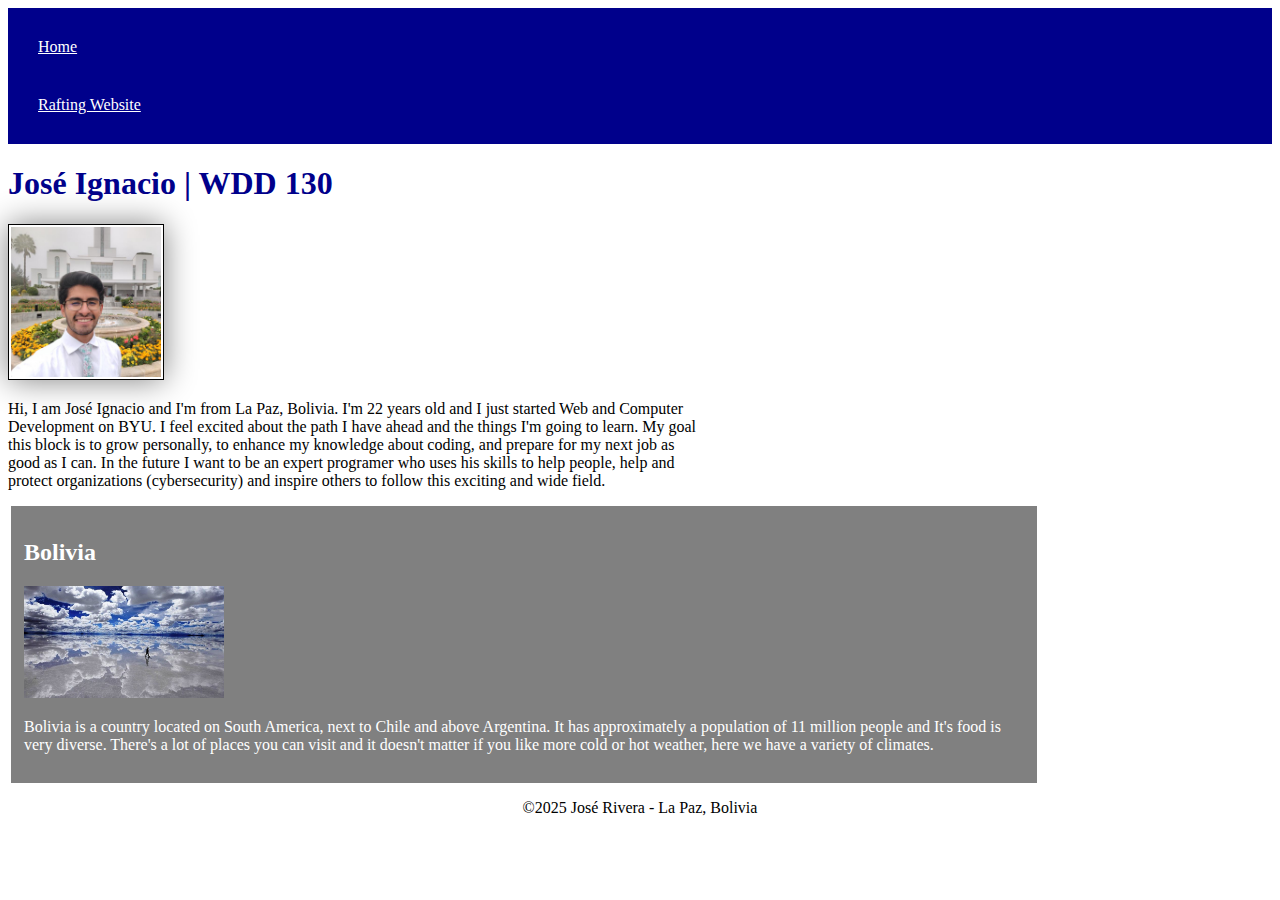
<file: index.html>
<!DOCTYPE html>
<html lang="en-US">

<head>
    <meta name="description" content="My name is José and I'm 22. Currently I'm on WDD130.007 - Web Fundamentals. The purpose of this page is to apply what I learn on BYU and
    assess my progress as a programmer.">
    <meta name="author" content="José Rivera">
    <link rel="stylesheet" href="styles/styles.css">
    <meta charset="utf-8">
    <meta name="viewport" content="width=device-width,initial-scale=1.0">
    <title>José Ignacio | WDD 130</title>
</head>
    <body>
        <header>
            <nav>
                <a href="#">Home</a>
                <a href="wwr/">Rafting Website</a>
            </nav>
        </header>
    <main>
        <h1>José Ignacio | WDD 130</h1>
        <img src="images/profile.jpg" alt="José Rivera" width="200">
        <p>Hi, I am José Ignacio and I'm from La Paz, Bolivia. I'm 22 years old and I just started Web and Computer Development on BYU. I feel excited about the path I have ahead
            and the things I'm going to learn. My goal this block is to grow personally, to enhance my knowledge about coding, and prepare for my next job as good as I can. In
            the future I want to be an expert programer who uses his skills to help people, help and protect organizations (cybersecurity) and inspire others to follow this
            exciting and wide field.
        </p>
    </main>
    <aside>
        <h2>Bolivia</h2>
        <img src="images/bolivia.jpg" alt="Uyuni Salt flat, Bolivia">
        <p>Bolivia is a country located on South America, next to Chile and above Argentina. It has approximately a population of 11 million people and It's food is very diverse.
            There's a lot of places you can visit and it doesn't matter if you like more cold or hot weather, here we have a variety of climates.
        </p>
    </aside>
    <footer>
        <p>
            &copy;2025 José Rivera - La Paz, Bolivia
        </p>
    </footer>
    </body>
</html>
</file>
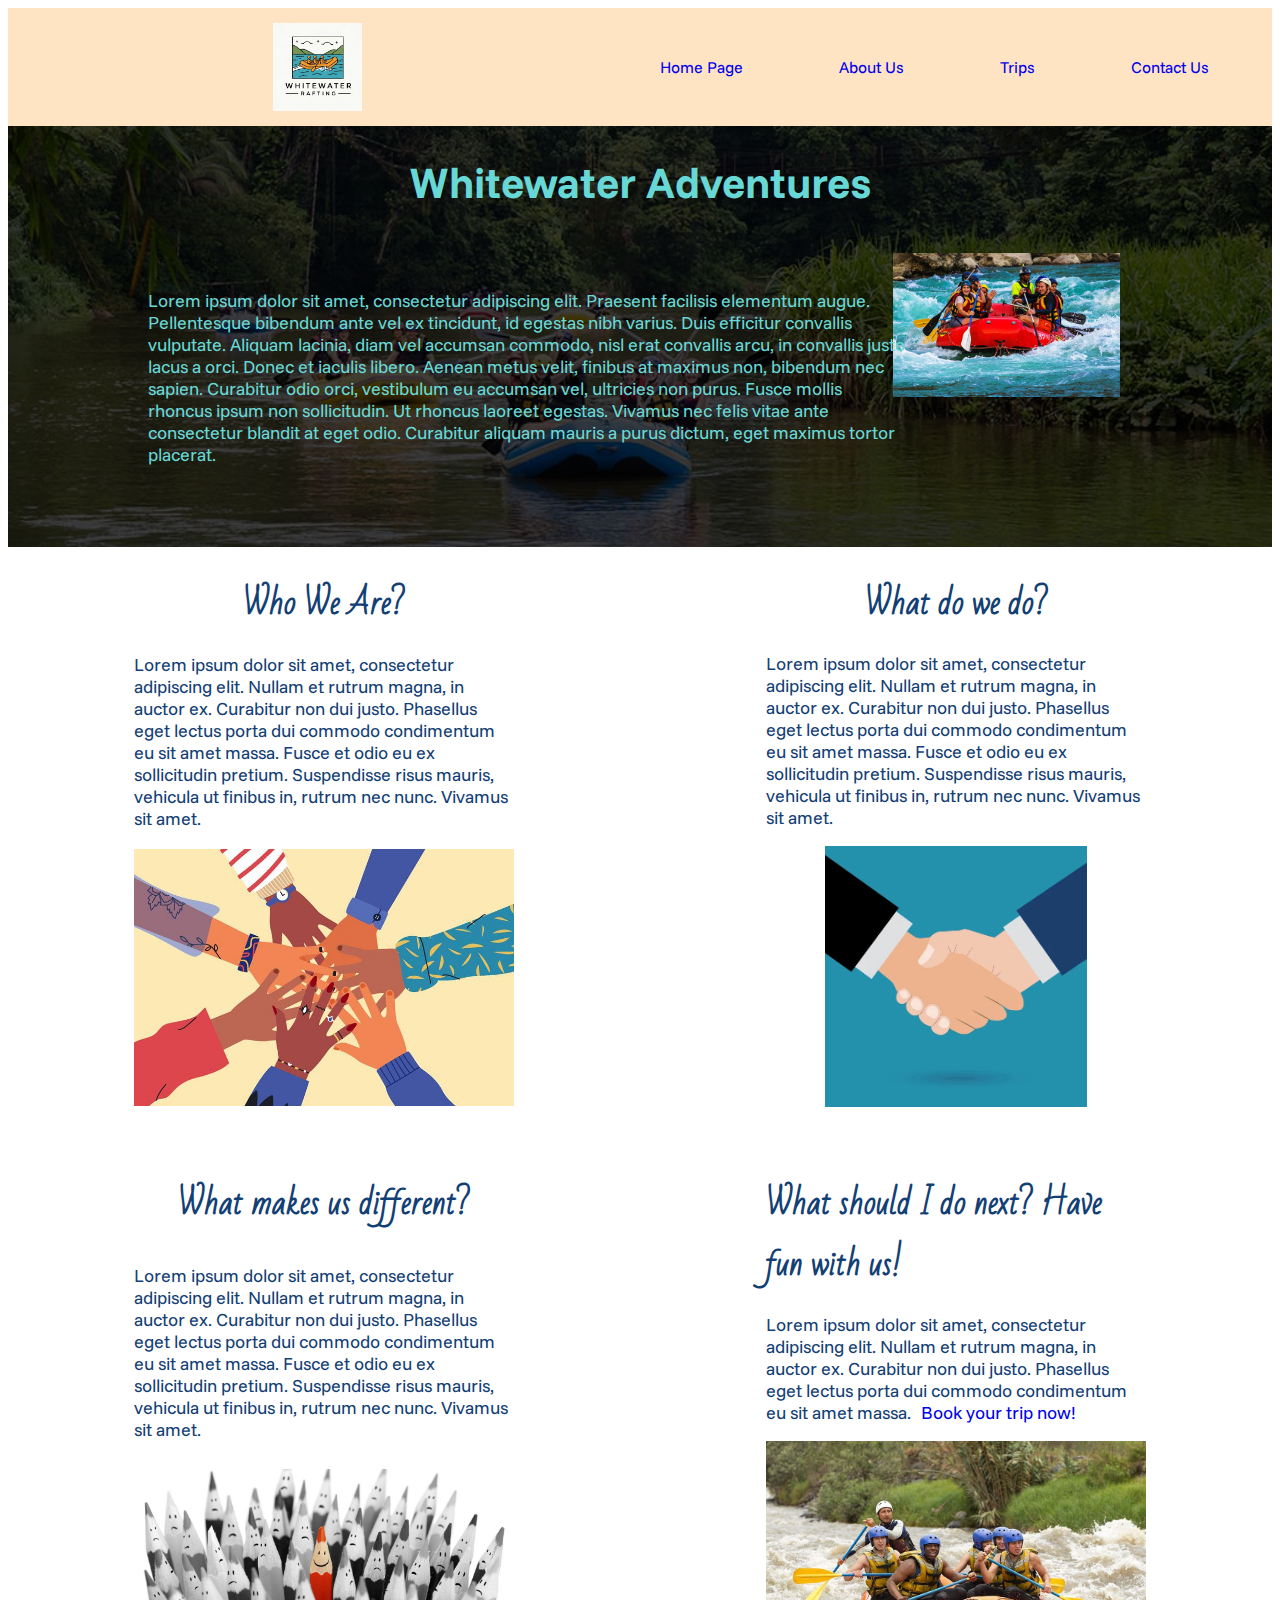
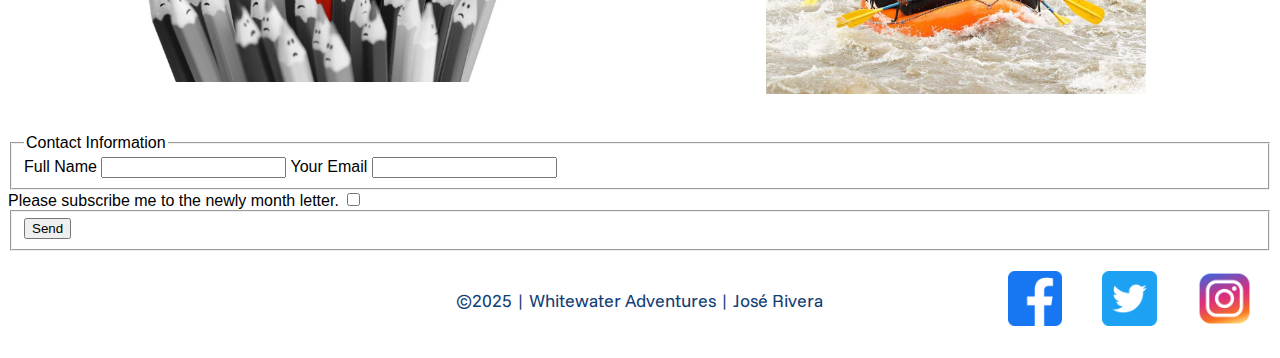
<file: wwr/index.html>
<!DOCTYPE html>
<html lang="en">
<head>
    <meta charset="UTF-8">
    <meta name="viewport" content="width=device-width, initial-scale=1.0">
    <title>Home | Whitewater Adventures</title>
    <link rel="stylesheet" href="styles/rafting.css">
    <meta name="author" content="José Rivera">
    <meta name="description" content="This page contains information about the company (like it's purpose and the company's motivations) and a call to action.">
    <link rel="preconnect" href="https://fonts.googleapis.com">
    <link rel="preconnect" href="https://fonts.gstatic.com" crossorigin>
    <link href="https://fonts.googleapis.com/css2?family=Bad+Script&family=Funnel+Sans:ital,wght@0,300..800;1,300..800&display=swap" rel="stylesheet">
</head>
<body>
    <header>
        <img src="images/logo.jpeg" alt="Whitewater Rafting logo">
        <nav>
            <ul>
                <li><a class="text-style" href="index.html">Home Page</a></li>
                <li><a class="text-style" href="about.html">About Us</a></li>
                <li><a class="text-style" href="trips.html">Trips</a></li>
                <li><a class="text-style" href="contact.html">Contact Us</a></li>
            </ul>
        </nav>
    </header>
    <main>
        <div class="hero">
            <img src="images/banner.jpg" alt="Background" class="hero-background">
            <h1 class="heading">Whitewater Adventures</h1>
            <article class="article">
                <img src="images/rafting.happy.client.jpg" alt="Happy Clients" class="in-banner">
                <p>Lorem ipsum dolor sit amet, consectetur adipiscing elit. Praesent facilisis elementum augue. Pellentesque bibendum ante vel ex tincidunt, id egestas nibh varius. Duis efficitur convallis vulputate. Aliquam lacinia, diam vel accumsan commodo, nisl erat convallis arcu, in convallis justo lacus a orci. Donec et iaculis libero. Aenean metus velit, finibus at maximus non, bibendum nec sapien. Curabitur odio orci, vestibulum eu accumsan vel, ultricies non purus. Fusce mollis rhoncus ipsum non sollicitudin. Ut rhoncus laoreet egestas. Vivamus nec felis vitae ante consectetur blandit at eget odio. Curabitur aliquam mauris a purus dictum, eget maximus tortor placerat.</p>
            </article>
        </div>
        <section class="company-information">
            <div class="company-information-div">
                <h2>Who We Are?</h2>
                <p>Lorem ipsum dolor sit amet, consectetur adipiscing elit. Nullam et rutrum magna, in auctor ex. Curabitur non dui justo. Phasellus eget lectus porta dui commodo condimentum eu sit amet massa. Fusce et odio eu ex sollicitudin pretium. Suspendisse risus mauris, vehicula ut finibus in, rutrum nec nunc. Vivamus sit amet.</p>
                <img src="images/who.we.are.jpg" alt="Hands as a team">
            </div>
            <div class="company-information-div">
                <h2>What do we do?</h2>
                <p>Lorem ipsum dolor sit amet, consectetur adipiscing elit. Nullam et rutrum magna, in auctor ex. Curabitur non dui justo. Phasellus eget lectus porta dui commodo condimentum eu sit amet massa. Fusce et odio eu ex sollicitudin pretium. Suspendisse risus mauris, vehicula ut finibus in, rutrum nec nunc. Vivamus sit amet.</p>
                <img src="images/handshake.webp" alt="Handshake" class="handshake">
            </div>
            <div class="company-information-div">
                <h2>What makes us different?</h2>
                <p>Lorem ipsum dolor sit amet, consectetur adipiscing elit. Nullam et rutrum magna, in auctor ex. Curabitur non dui justo. Phasellus eget lectus porta dui commodo condimentum eu sit amet massa. Fusce et odio eu ex sollicitudin pretium. Suspendisse risus mauris, vehicula ut finibus in, rutrum nec nunc. Vivamus sit amet.</p>
                <img src="images/stand.out.jpg" alt="Stand ut">
            </div>
            <div class="company-information-div">
                <h2>What should I do next? Have fun with us!</h2>
                <p>Lorem ipsum dolor sit amet, consectetur adipiscing elit. Nullam et rutrum magna, in auctor ex. Curabitur non dui justo. Phasellus eget lectus porta dui commodo condimentum eu sit amet massa.<a href="trips.html">Book your trip now!</a></p>
                <img src="images/have.fun.jpg" alt="Have fun">
            </div>
        </section>
        <section>
            <form>
                <fieldset>
                    <legend>Contact Information</legend>
                    <label for="fullname">Full Name</label>
                    <input type="text" name="fullname" id="fullname">
                    <label for="useremail">Your Email</label>
                    <input type="email" id="useremail" name="useremail">
                </fieldset>
                    <label for="subscribe">Please subscribe me to the newly month letter.</label>
                    <input type="checkbox" id="subscribe" name="subscribe">
                <fieldset>
                    <button type="submit">Send</button>
                </fieldset>
            </form>
        </section>
    </main>
    <footer>
        <nav class="sociallinks">
            <a href="facebook.com">
                <img src="images/facebook-logo.png" alt="Facebook">
            </a>
            <a href="x.com">
                <img src="images/twitter-logo.png" alt="Twitter">
            </a>
            <a href="instagram.com">
                <img src="images/instagram-logo.png" alt="Instagram">
            </a>
        </nav>
        <p>&copy;2025 | Whitewater Adventures | José Rivera</p>
    </footer>
</body>
</html>
</file>
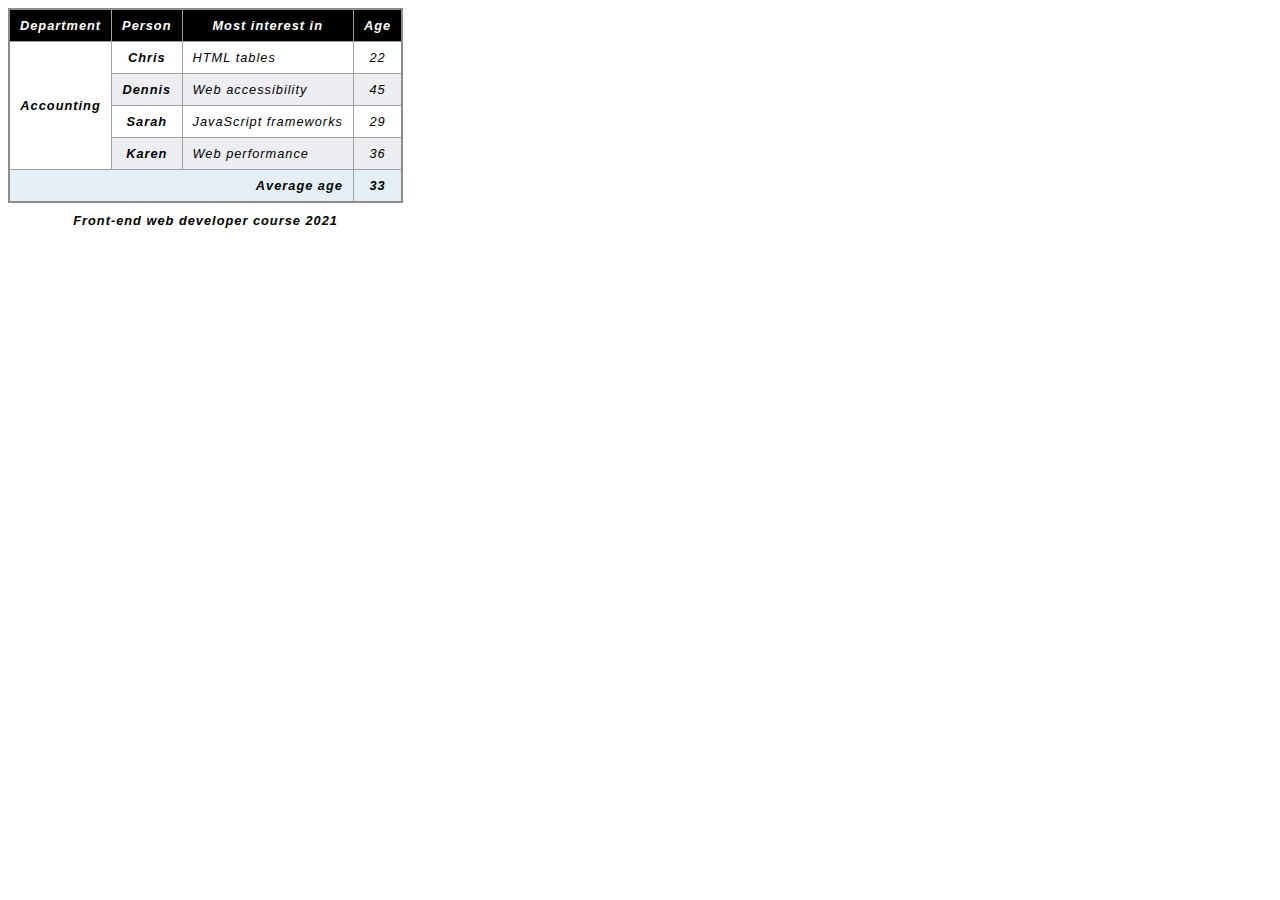
<file: Activities/html-tables.html>
<!DOCTYPE html>
<html lang="en">
<head>
    <meta charset="UTF-8">
    <meta name="viewport" content="width=device-width, initial-scale=1.0">
    <link rel="stylesheet" href="html-tables.css">
    <title>Document</title>
</head>
<body>
    <table>
        <caption>
          Front-end web developer course 2021
        </caption>
        <thead>
          <tr>
            <th scope="col">Department</th>
            <th scope="col">Person</th>
            <th scope="col">Most interest in</th>
            <th scope="col">Age</th>
          </tr>
        </thead>
        <tbody>
          <tr>
            <th rowspan="4">Accounting</th>
            <th scope="row">Chris</th>
            <td>HTML tables</td>
            <td>22</td>
          </tr>
          <tr>
            <th scope="row">Dennis</th>
            <td>Web accessibility</td>
            <td>45</td>
          </tr>
          <tr>
            <th scope="row">Sarah</th>
            <td>JavaScript frameworks</td>
            <td>29</td>
          </tr>
          <tr>
            <th scope="row">Karen</th>
            <td>Web performance</td>
            <td>36</td>
          </tr>
        </tbody>
        <tfoot>
          <tr>
            <th scope="row" colspan="3">Average age</th>
            <td>33</td>
          </tr>
        </tfoot>
      </table>
</body>
</html>
</file>
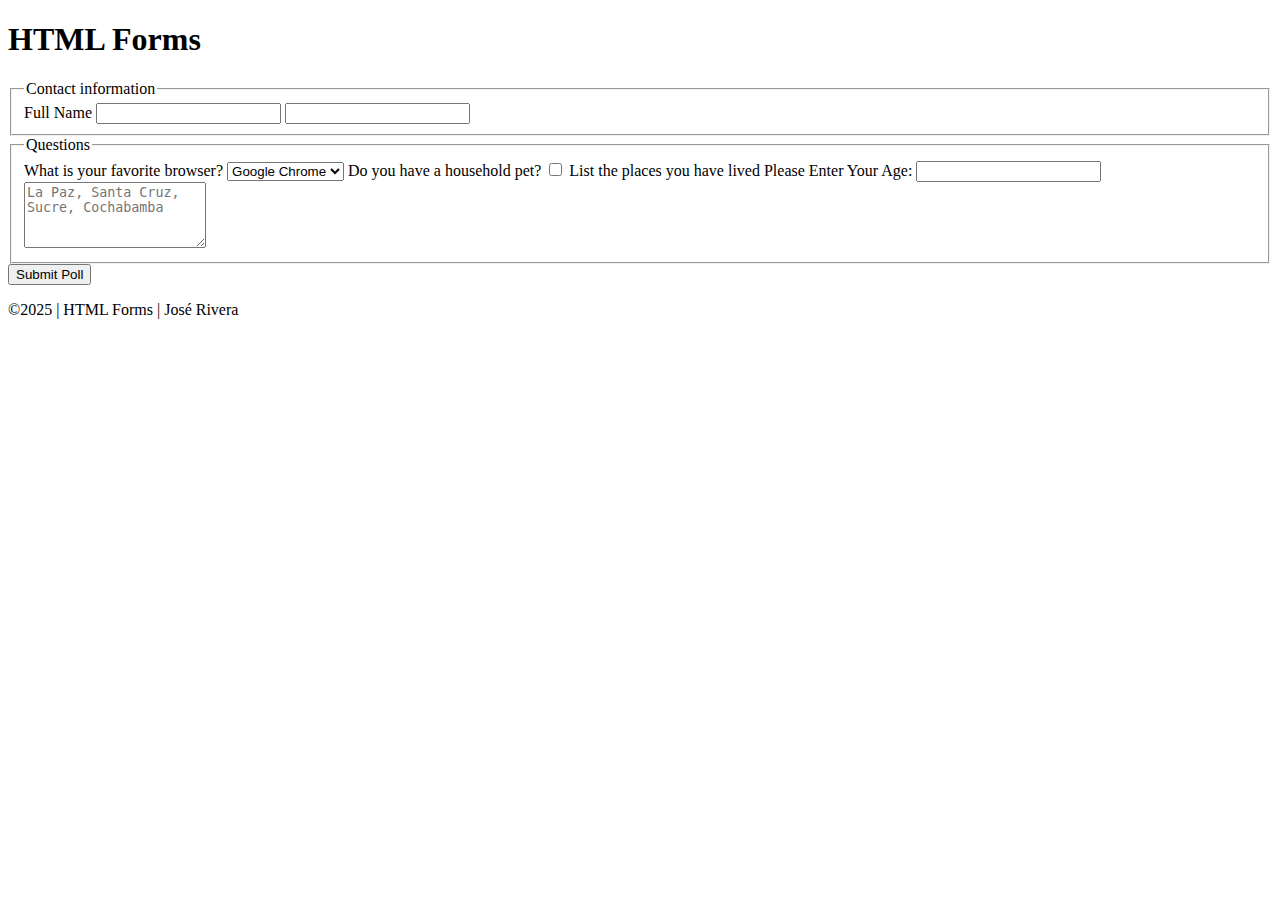
<file: week05/poll-form.html>
<!DOCTYPE html>
<html lang="en">
<head>
    <meta charset="UTF-8">
    <meta name="viewport" content="width=device-width, initial-scale=1.0">
    <title>Document</title>
</head>
<body>
    <header>
        <h1>HTML Forms</h1>
    </header>
    <main>
        <form action="">
            <fieldset>
                <legend>Contact information</legend>
                <label for="fullname">Full Name</label>
                <input type="text" id="fullname" name="fullname">
                <input type="email" id="useremail" name="useremail">
            </fieldset>
            <fieldset>
                <legend>Questions</legend>
                <label for="browser">What is your favorite browser?</label>
                <select name="select" id="select">
                    <option value="chrome">Google Chrome</option>
                    <option value="opera">Opera GX</option>
                    <option value="firefox">Fire Fox</option>
                </select>
                <label for="pet">Do you have a household pet?</label>
                <input type="checkbox" id="pet" name="pet">
                <label for="feedback">List the places you have lived</label>
                    <label>Please Enter Your Age:</label>
                    <input type="number" id="age" name="age">
                <textarea name="feedback" id="feedback" rows="4" placeholder="La Paz, Santa Cruz, Sucre, Cochabamba"></textarea>
            </fieldset>
            <button type="submit">Submit Poll</button>
        </form>
    </main>
    <footer>
        <p>&copy;2025 | HTML Forms | José Rivera</p>
    </footer>
</body>
</html>
</file>
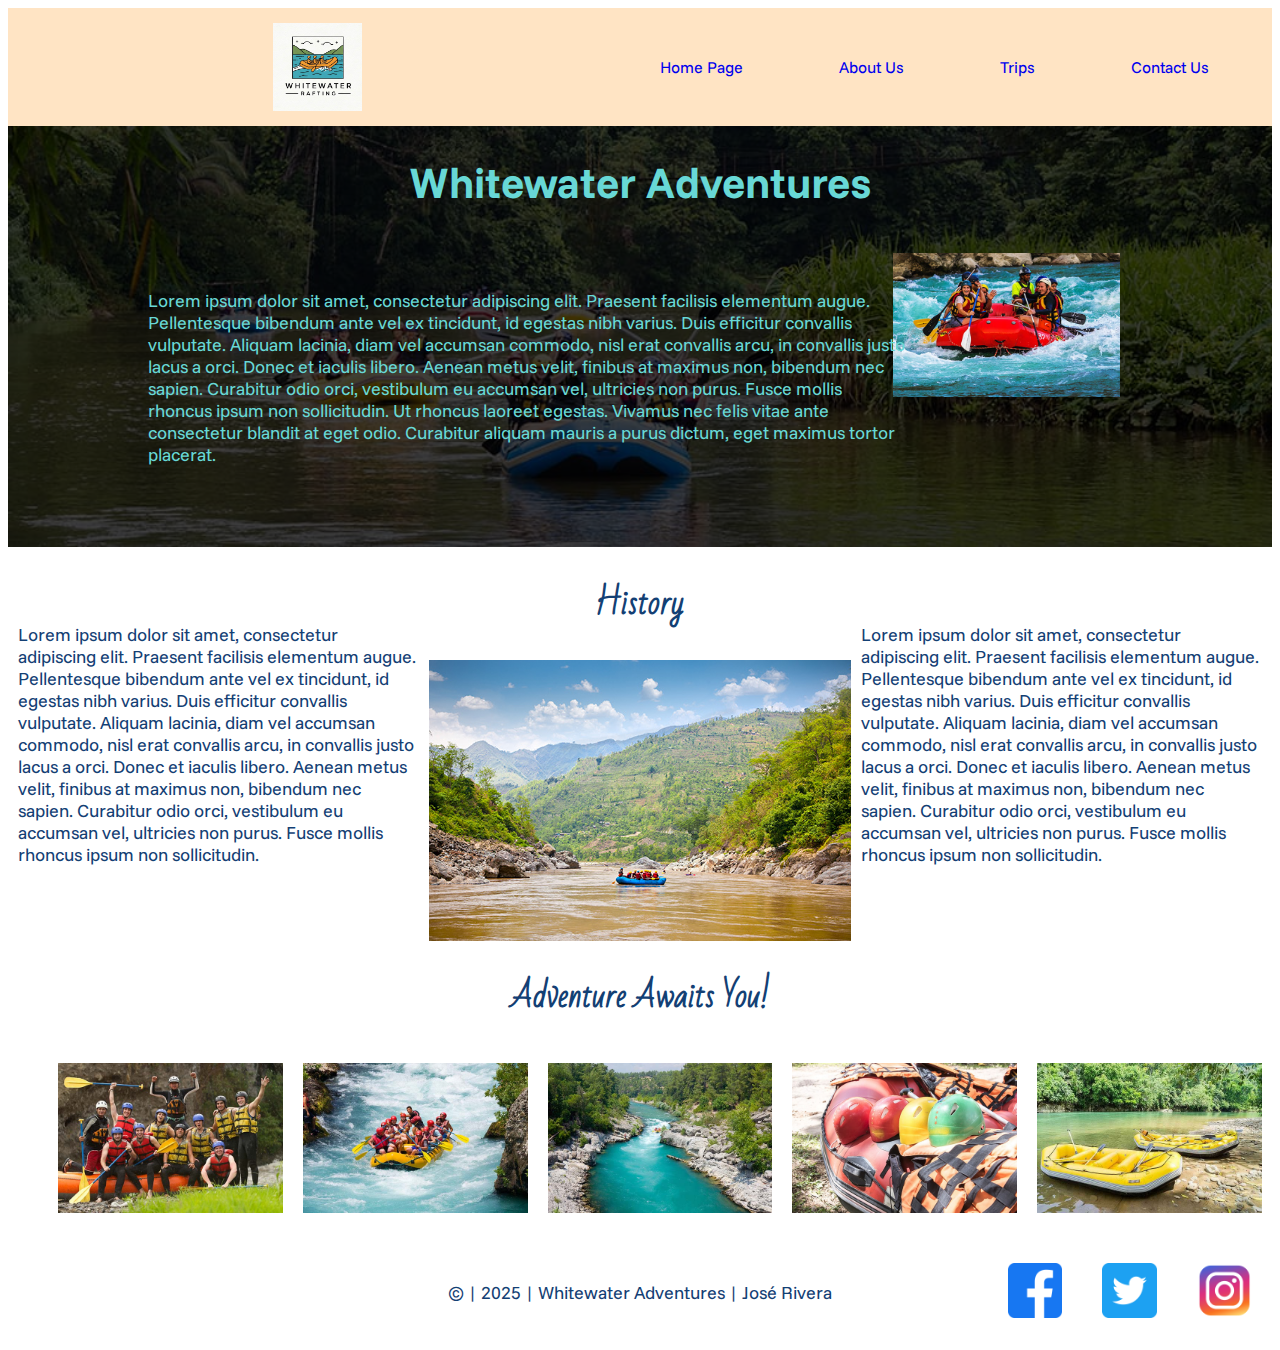
<file: wwr/about.html>
<!DOCTYPE html>
<html lang="en">
<head>
    <meta charset="UTF-8">
    <meta name="viewport" content="width=device-width, initial-scale=1.0">
    <title>About Us | Whitewater Adventures</title>
    <link rel="stylesheet" href="styles/rafting.css">
    <meta name="author" content="José Rivera">
    <meta name="description" content="This web page aims to provide visitors detailed and concise information about White Water Rafting, it offers princes to come
    and experiment the excitement of water rafting">
    <link rel="preconnect" href="https://fonts.googleapis.com">
    <link rel="preconnect" href="https://fonts.gstatic.com" crossorigin>
    <link href="https://fonts.googleapis.com/css2?family=Bad+Script&family=Funnel+Sans:ital,wght@0,300..800;1,300..800&display=swap" rel="stylesheet">
</head>
<body>
    <header>
        <img src="images/logo.jpeg" alt="Whitewater Rafting logo">
        <nav>
            <ul>
                <li><a class="text-style" href="index.html">Home Page</a></li>
                <li><a class="text-style" href="about.html">About Us</a></li>
                <li><a class="text-style" href="trips.html">Trips</a></li>
                <li><a class="text-style" href="contact.html">Contact Us</a></li>
            </ul>
        </nav>
    </header>
    <main>
        <div class="hero">
            <img src="images/banner.jpg" alt="Background" class="hero-background">
            <h1 class="heading">Whitewater Adventures</h1>
            <article class="article">
                <img src="images/rafting.happy.client.jpg" alt="Happy Clients" class="in-banner">
                <p>Lorem ipsum dolor sit amet, consectetur adipiscing elit. Praesent facilisis elementum augue. Pellentesque bibendum ante vel ex tincidunt, id egestas nibh varius. Duis efficitur convallis vulputate. Aliquam lacinia, diam vel accumsan commodo, nisl erat convallis arcu, in convallis justo lacus a orci. Donec et iaculis libero. Aenean metus velit, finibus at maximus non, bibendum nec sapien. Curabitur odio orci, vestibulum eu accumsan vel, ultricies non purus. Fusce mollis rhoncus ipsum non sollicitudin. Ut rhoncus laoreet egestas. Vivamus nec felis vitae ante consectetur blandit at eget odio. Curabitur aliquam mauris a purus dictum, eget maximus tortor placerat.</p>
            </article>
        </div>
        <section class="our-history">
            <h2 class="heading">History</h2>
            <img src="images/our.history.jpg" alt="Our History">
            <p>Lorem ipsum dolor sit amet, consectetur adipiscing elit. Praesent facilisis elementum augue. Pellentesque bibendum ante vel ex tincidunt, id egestas nibh varius. Duis efficitur convallis vulputate. Aliquam lacinia, diam vel accumsan commodo, nisl erat convallis arcu, in convallis justo lacus a orci. Donec et iaculis libero. Aenean metus velit, finibus at maximus non, bibendum nec sapien. Curabitur odio orci, vestibulum eu accumsan vel, ultricies non purus. Fusce mollis rhoncus ipsum non sollicitudin.</p>
            <p>Lorem ipsum dolor sit amet, consectetur adipiscing elit. Praesent facilisis elementum augue. Pellentesque bibendum ante vel ex tincidunt, id egestas nibh varius. Duis efficitur convallis vulputate. Aliquam lacinia, diam vel accumsan commodo, nisl erat convallis arcu, in convallis justo lacus a orci. Donec et iaculis libero. Aenean metus velit, finibus at maximus non, bibendum nec sapien. Curabitur odio orci, vestibulum eu accumsan vel, ultricies non purus. Fusce mollis rhoncus ipsum non sollicitudin.</p>
        </section>
        <section class="adventure-awaits-you">
            <h2 class="heading">Adventure Awaits You!</h2>
            <ul>
                <li><img src="images/rafting1.jpg" alt="Excited team"></li>
                <li><img src="images/rafting2.jpg" alt="Rafting in action"></li>
                <li><img src="images/rafting3.jpg" alt="Beautiful view"></li>
                <li><img src="images/rafting4.jpg" alt="Equipment"></li>
                <li><img src="images/rafting5.jpg" alt="Extreme fun"></li>
            </ul>
        </section>
    </main>
    <footer>
        <nav class="sociallinks">
            <a href="facebook.com">
                <img src="images/facebook-logo.png" alt="Facebook">
            </a>

            <a href="x.com">
                <img src="images/twitter-logo.png" alt="Twitter">
            </a>

            <a href="instagram.com">
                <img src="images/instagram-logo.png" alt="Instagram">
            </a>
        </nav>
        <p>&copy; | 2025 | Whitewater Adventures | José Rivera</p>
    </footer>
</body>
</html>
</file>
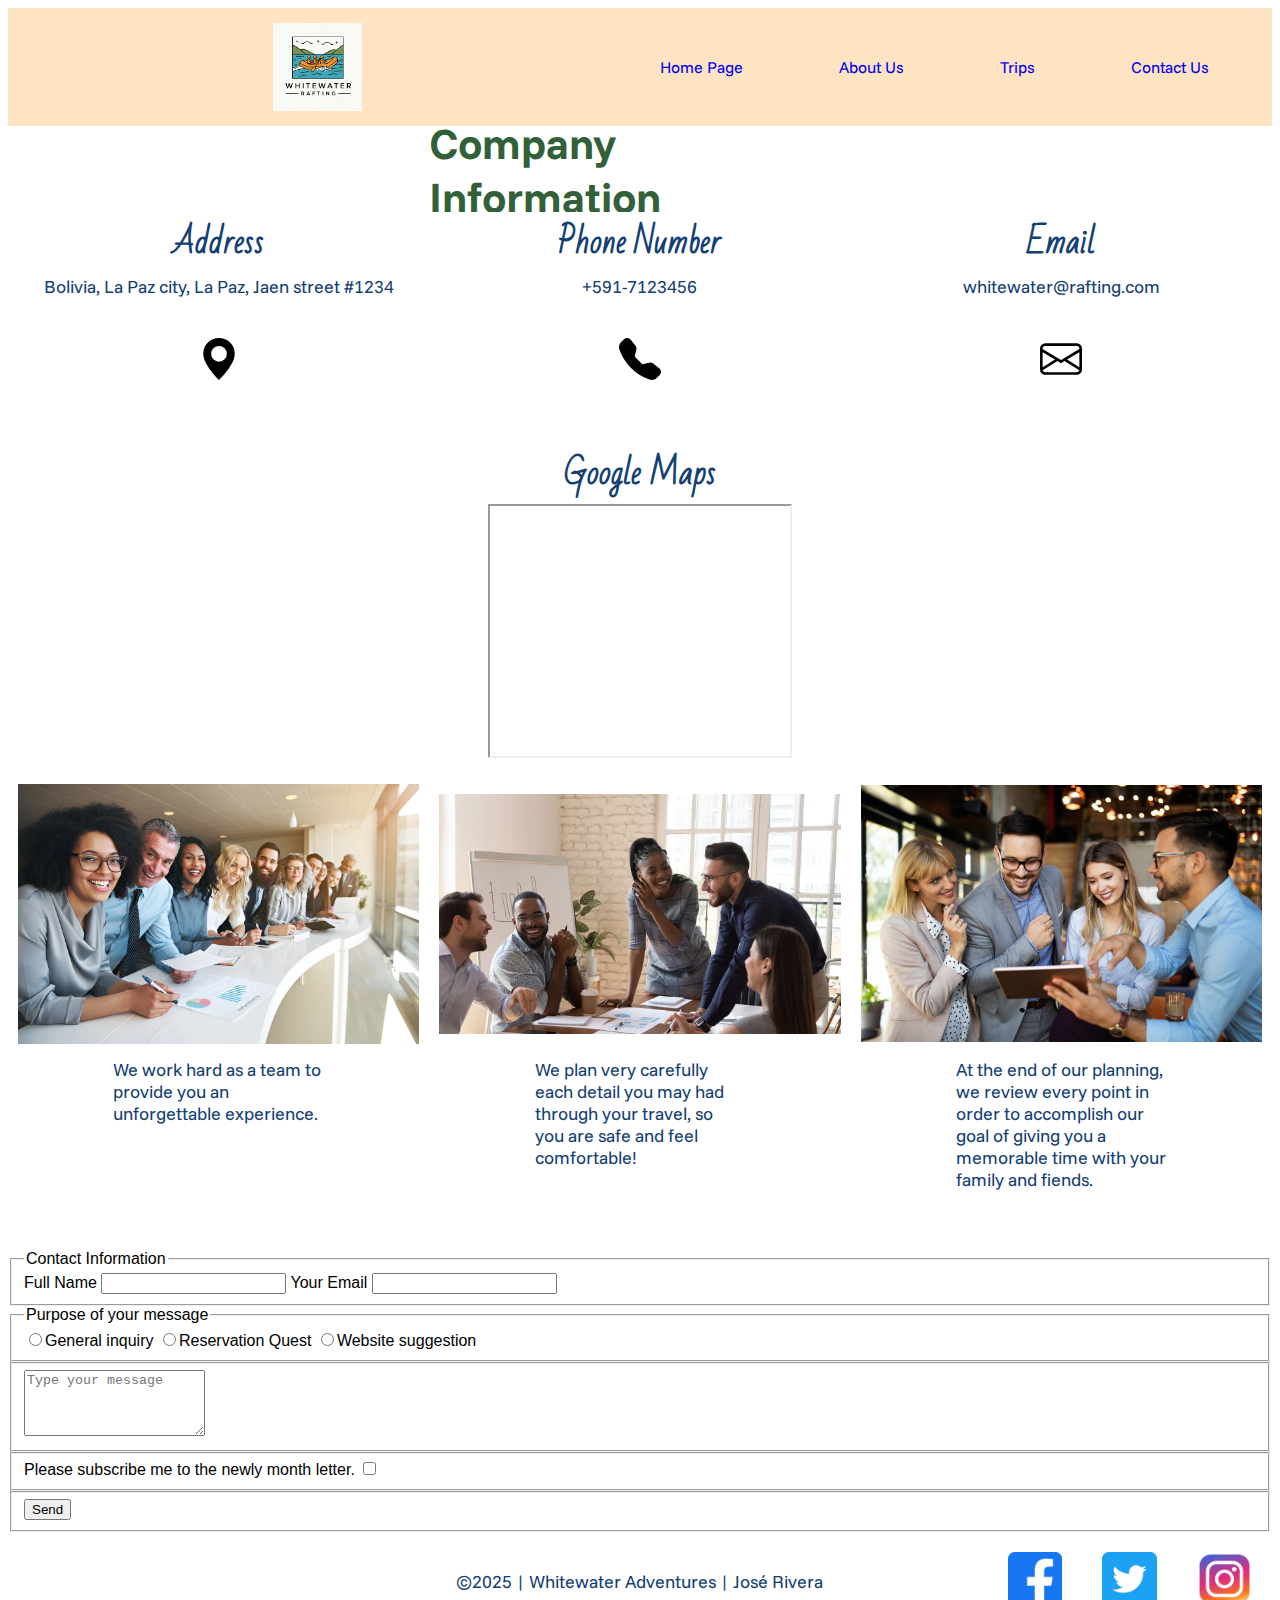
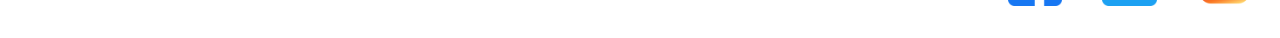
<file: wwr/contact.html>
<!DOCTYPE html>
<html lang="en">
<head>
    <meta charset="UTF-8">
    <meta name="viewport" content="width=device-width, initial-scale=1.0">
    <title>Contact us information | Whitewater Adventures</title>
    <link rel="stylesheet" href="styles/rafting.css">
    <meta name="author" content="José Rivera">
    <meta name="description" content="This web page has the purpose of providing contact information, in order to get Whitewater Adventures' trips, prices and promotions
    information.">
    <link rel="preconnect" href="https://fonts.googleapis.com">
    <link rel="preconnect" href="https://fonts.gstatic.com" crossorigin>
    <link href="https://fonts.googleapis.com/css2?family=Bad+Script&family=Funnel+Sans:ital,wght@0,300..800;1,300..800&display=swap" rel="stylesheet">
</head>
<body>
    <header>
        <img src="images/logo.jpeg" alt="Whitewater Rafting logo" >
        <nav>
            <ul>
                <li><a class="text-style" href="index.html">Home Page</a></li>
                <li><a class="text-style" href="about.html">About Us</a></li>
                <li><a class="text-style" href="trips.html">Trips</a></li>
                <li><a class="text-style" href="contact.html">Contact Us</a></li>
            </ul>
        </nav>
    </header>
    <main>
        <section class="contact-us-information">
            <div class="contact-us">
                <h1>Company Information</h1>
                <h2>Address</h2>
                <img src="images/location.svg" alt="">
                <p>Bolivia, La Paz city, La Paz, Jaen street #1234</p>
                <h2>Phone Number</h2>
                <img src="images/telephone.svg" alt="">
                <p>+591-7123456</p>
                <h2>Email</h2>
                <img src="images/envelope.svg" alt="">
                <p>whitewater@rafting.com</p>
            </div>
            <div class="maps">
                <h2>Google Maps</h2>
                <iframe src="https://www.google.com/maps/embed?pb=!1m18!1m12!1m3!1d402.12381928261067!2d-68.13588658422726!3d-16.492337462412394!2m3!1f0!2f0!3f0!3m2!1i1024!2i768!4f13.1!3m3!1m2!1s0x915f2073480dac91%3A0x45de62c660374c37!2sJa%C3%A9n%20765%2C%20La%20Paz!5e0!3m2!1ses!2sbo!4v1743800887958!5m2!1ses!2sbo" width="300" height="250" allowfullscreen="" loading="lazy" referrerpolicy="no-referrer-when-downgrade"></iframe>
            </div>
        </section>
        <section>
            <ul class="employees-img">
                <li><img src="images/happy.employee1.webp" alt="Employees working together."></li>
                <li><img src="images/happy.employee2.webp" alt="Employees planning"></li>
                <li><img src="images/happy.employee3.jpg" alt="Employees reviewing"></li>
            </ul>
            <div class="employees-p">
                <p>We work hard as a team to provide you an unforgettable experience.</p>
                <p>We plan very carefully each detail you may had through your travel, so you are safe and feel comfortable!</p>
                <p>At the end of our planning, we review every point in order to accomplish our goal of giving you a memorable time with your family and fiends.</p>
            </div>
        </section>
        <section>
            <form>
                <fieldset>
                    <legend>Contact Information</legend>
                    <label for="fullname">Full Name</label>
                    <input type="text" name="fullname" id="fullname">
                    <label for="useremail">Your Email</label>
                    <input type="email" id="useremail" name="useremail">
                </fieldset>
                <fieldset>
                    <legend>Purpose of your message</legend>
                        <input type="radio" value="inquiry">General inquiry
                        <input type="radio" value="reservation">Reservation Quest
                        <input type="radio" value="suggestion">Website suggestion
                </fieldset>
                <fieldset>
                    <textarea name="message" id="message" rows="4" placeholder="Type your message"></textarea>
                </fieldset>
                <fieldset>
                    <label for="subscribe">Please subscribe me to the newly month letter.</label>
                    <input type="checkbox" id="subscribe" name="subscribe">
                </fieldset>
                <fieldset>
                    <button type="submit">Send</button>
                </fieldset>
            </form>
        </section>
    </main>
    <footer>
        <nav class="sociallinks">
            <a href="facebook.com">
                <img src="images/facebook-logo.png" alt="Facebook">
            </a>
            <a href="x.com">
                <img src="images/twitter-logo.png" alt="Twitter">
            </a>
            <a href="instagram.com">
                <img src="images/instagram-logo.png" alt="Instagram">
            </a>
        </nav>
        <p>&copy;2025 | Whitewater Adventures | José Rivera</p>
    </footer>
</body>
</html>

<!--Wireframe link: https://app.moqups.com/CENnT0cmREstsdqFOJDgwsioV43odDb7/view/page/ad64222d5?fit_width=1-->
<!--I made sure it's public-->
</file>
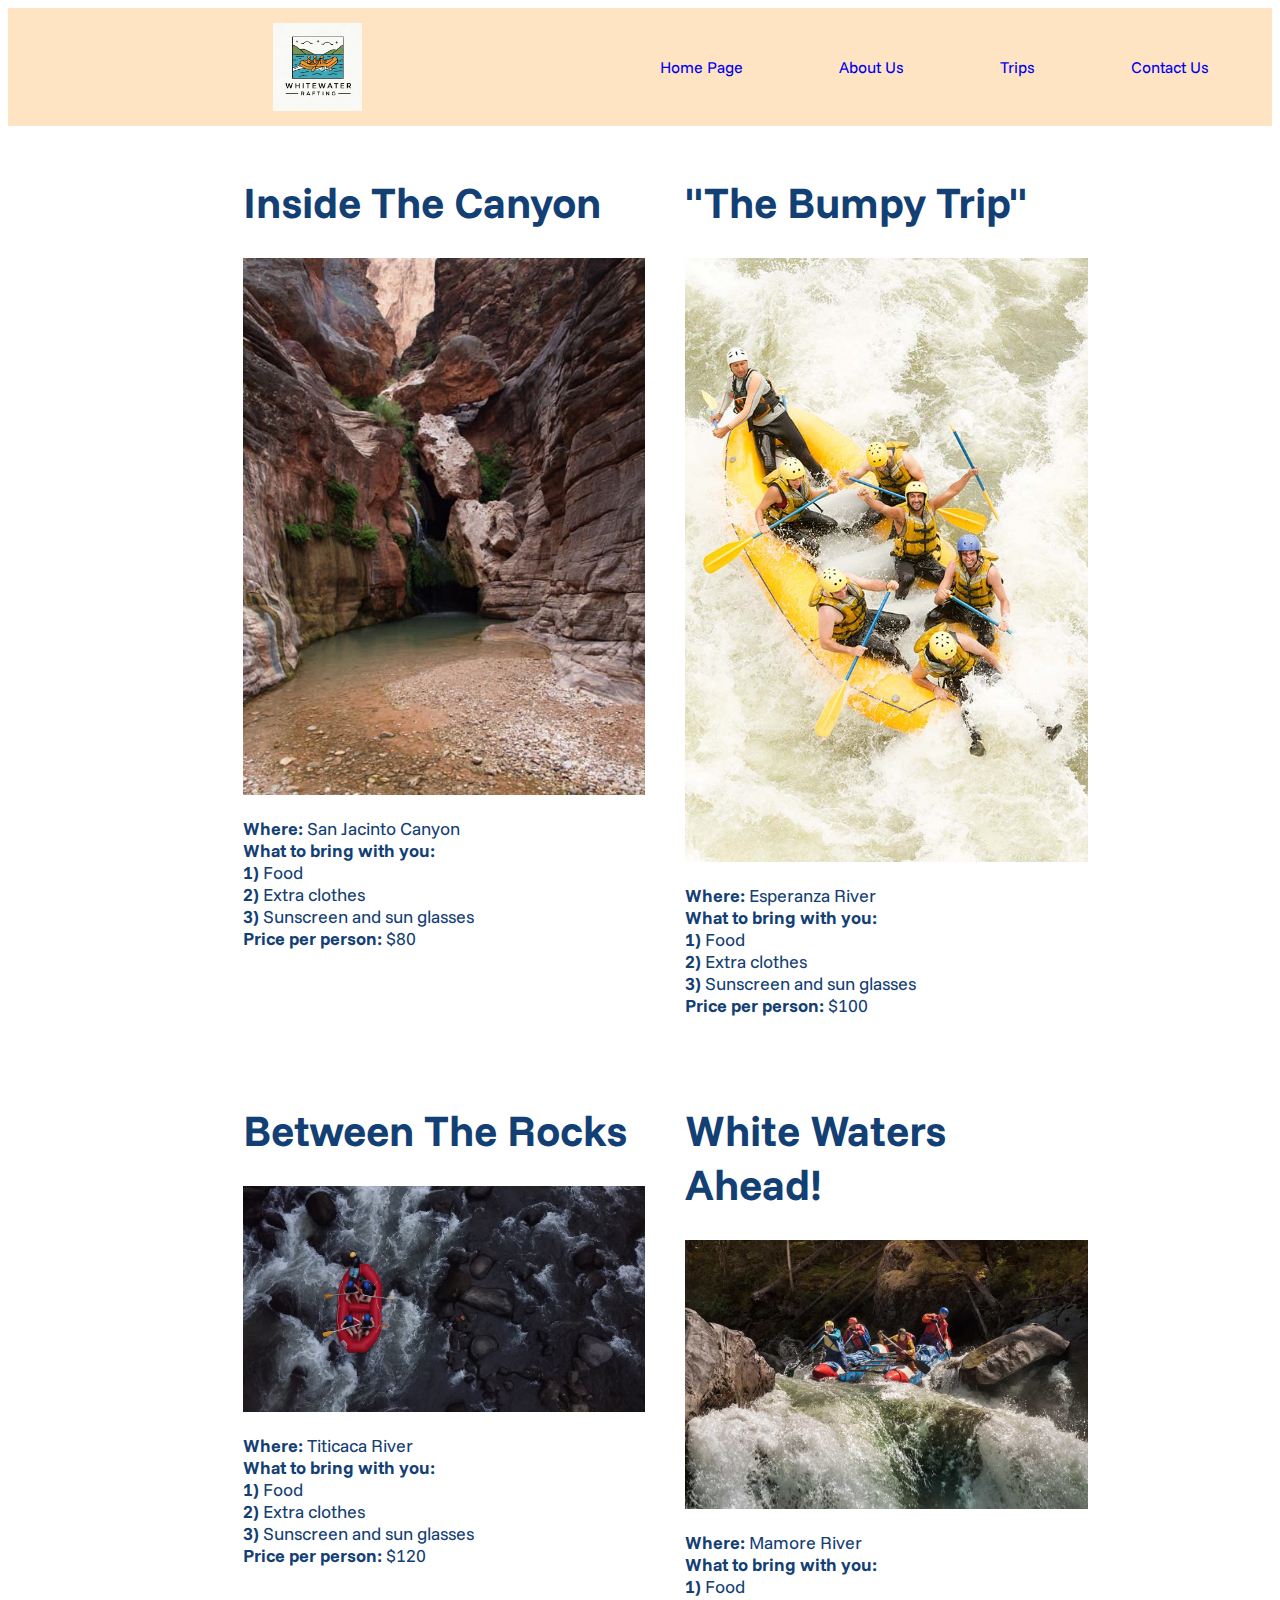
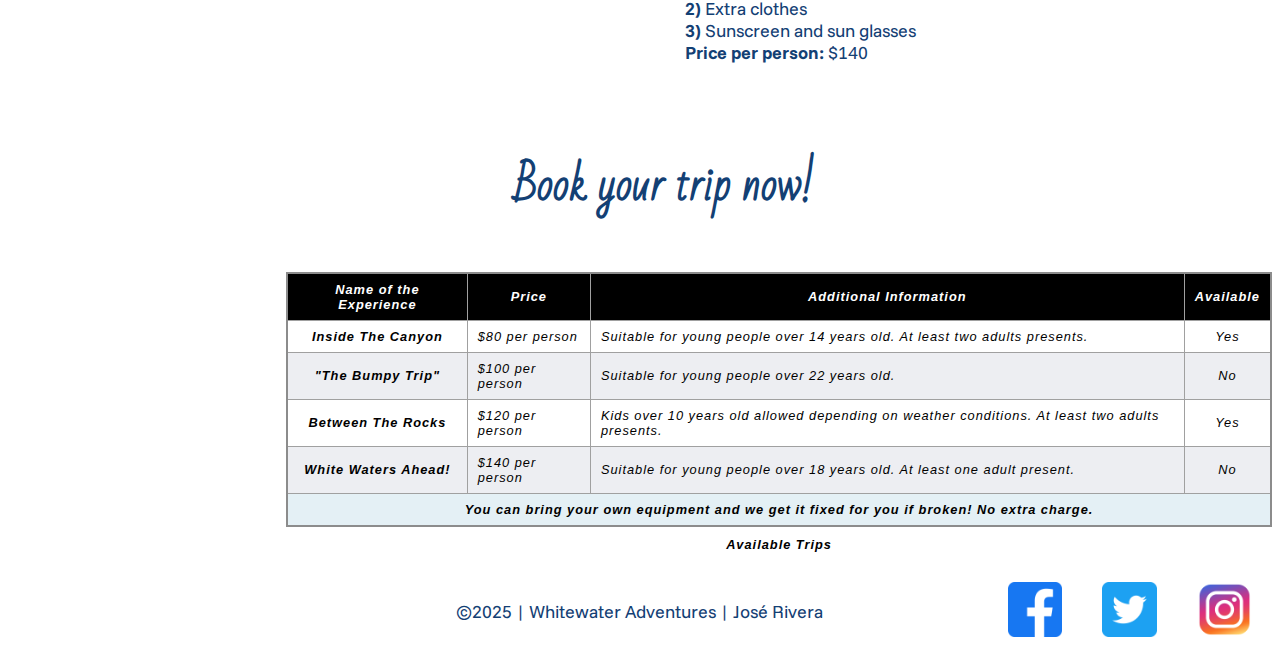
<file: wwr/trips.html>
<!DOCTYPE html>
<html lang="en">
<head>
    <meta charset="UTF-8">
    <meta name="viewport" content="width=device-width, initial-scale=1.0">
    <title>Trips | Whitewater Adventures</title>
    <link rel="stylesheet" href="styles/rafting.css">
    <meta name="author" content="José Rivera">
    <meta name="description" content="This page contains information about trips, prices and additional important information">
    <link rel="preconnect" href="https://fonts.googleapis.com">
    <link rel="preconnect" href="https://fonts.gstatic.com" crossorigin>
    <link href="https://fonts.googleapis.com/css2?family=Bad+Script&family=Funnel+Sans:ital,wght@0,300..800;1,300..800&display=swap" rel="stylesheet">
</head>
<body>
    <header>
        <img src="images/logo.jpeg" alt="Whitewater Rafting logo">
        <nav>
            <ul>
                <li><a class="text-style" href="index.html">Home Page</a></li>
                <li><a class="text-style" href="about.html">About Us</a></li>
                <li><a class="text-style" href="trips.html">Trips</a></li>
                <li><a class="text-style" href="contact.html">Contact Us</a></li>
            </ul>
        </nav>
    </header>
    <section class="trips">
        <div>
            <h1>Between The Rocks</h1>
            <img src="images/trip1.jpg" alt="Rocks">
            <p><b>Where:</b> Titicaca River <br>
            <b>What to bring with you:</b> <br>
            <b>1)</b> Food <br>
            <b>2)</b> Extra clothes <br>
            <b>3)</b> Sunscreen and sun glasses <br>
            <b>Price per person:</b> $120</p>
        </div>
        <div class="canyon">
            <h1>Inside The Canyon</h1>
            <img src="images/trip2.jpg" alt="Canyon">
            <p><b>Where:</b> San Jacinto Canyon <br>
            <b>What to bring with you:</b> <br>
            <b>1)</b> Food <br>
            <b>2)</b> Extra clothes <br>
            <b>3)</b> Sunscreen and sun glasses <br>
            <b>Price per person:</b> $80</p>
        </div>
        <div>
            <h1>White Waters Ahead!</h1>
            <img src="images/trip3.jpg" alt="White Waters">
            <p><b>Where:</b> Mamore River <br>
            <b>What to bring with you:</b> <br>
            <b>1)</b> Food <br>
            <b>2)</b> Extra clothes <br>
            <b>3)</b> Sunscreen and sun glasses <br>
            <b>Price per person:</b> $140</p>
        </div>
        <div class="esperanza">
            <h1>"The Bumpy Trip"</h1>
            <img src="images/trip4.jpg" alt="Guy rising his arms">
            <p><b>Where:</b> Esperanza River <br>
            <b>What to bring with you:</b> <br>
            <b>1)</b> Food <br>
            <b>2)</b> Extra clothes <br>
            <b>3)</b> Sunscreen and sun glasses <br>
            <b>Price per person:</b> $100</p>
        </div>
        <a href="contact.html"><h2>Book your trip now!</h2></a>
    </section>
    <table>
        <caption>
          Available Trips
        </caption>
        <thead>
          <tr>

            <th scope="col">Name of the Experience</th>
            <th scope="col">Price</th>
            <th scope="col">Additional Information</th>
            <th scope="col">Available</th>
          </tr>
        </thead>
        <tbody>
          <tr>
            <!--<th rowspan="4">Accounting</th>-->
            <th scope="row">Inside The Canyon</th>
            <td>$80 per person</td>
            <td>Suitable for young people over 14 years old. At least two adults presents.</td>
            <td>Yes</td>
          </tr>
          <tr>
            <th scope="row">"The Bumpy Trip"</th>
            <td>$100 per person</td>
            <td>Suitable for young people over 22 years old.</td>
            <td>No</td>
          </tr>
          <tr>
            <th scope="row">Between The Rocks</th>
            <td>$120 per person</td>
            <td>Kids over 10 years old allowed depending on weather conditions. At least two adults presents.</td>
            <td>Yes</td>
          </tr>
          <tr>
            <th scope="row">White Waters Ahead!</th>
            <td>$140 per person</td>
            <td>Suitable for young people over 18 years old. At least one adult present.</td>
            <td>No</td>
          </tr>
        </tbody>
        <tfoot>
          <tr>
            <th scope="row" colspan="4">You can bring your own equipment and we get it fixed for you if broken! No extra charge.</th>
          </tr>
        </tfoot>
      </table>
    <footer>
        <nav class="sociallinks">
            <a href="facebook.com">
                <img src="images/facebook-logo.png" alt="Facebook">
            </a>
            <a href="x.com">
                <img src="images/twitter-logo.png" alt="Twitter">
            </a>
            <a href="instagram.com">
                <img src="images/instagram-logo.png" alt="Instagram">
            </a>
        </nav>
        <p>&copy;2025 | Whitewater Adventures | José Rivera</p>
    </footer>
</body>
</html>

<!--Wireframe-->
<!--https://app.moqups.com/KgaFrM2bzl6lJQbCAQKpJ7soyxBwjmgT/view/page/ad64222d5-->
</file>
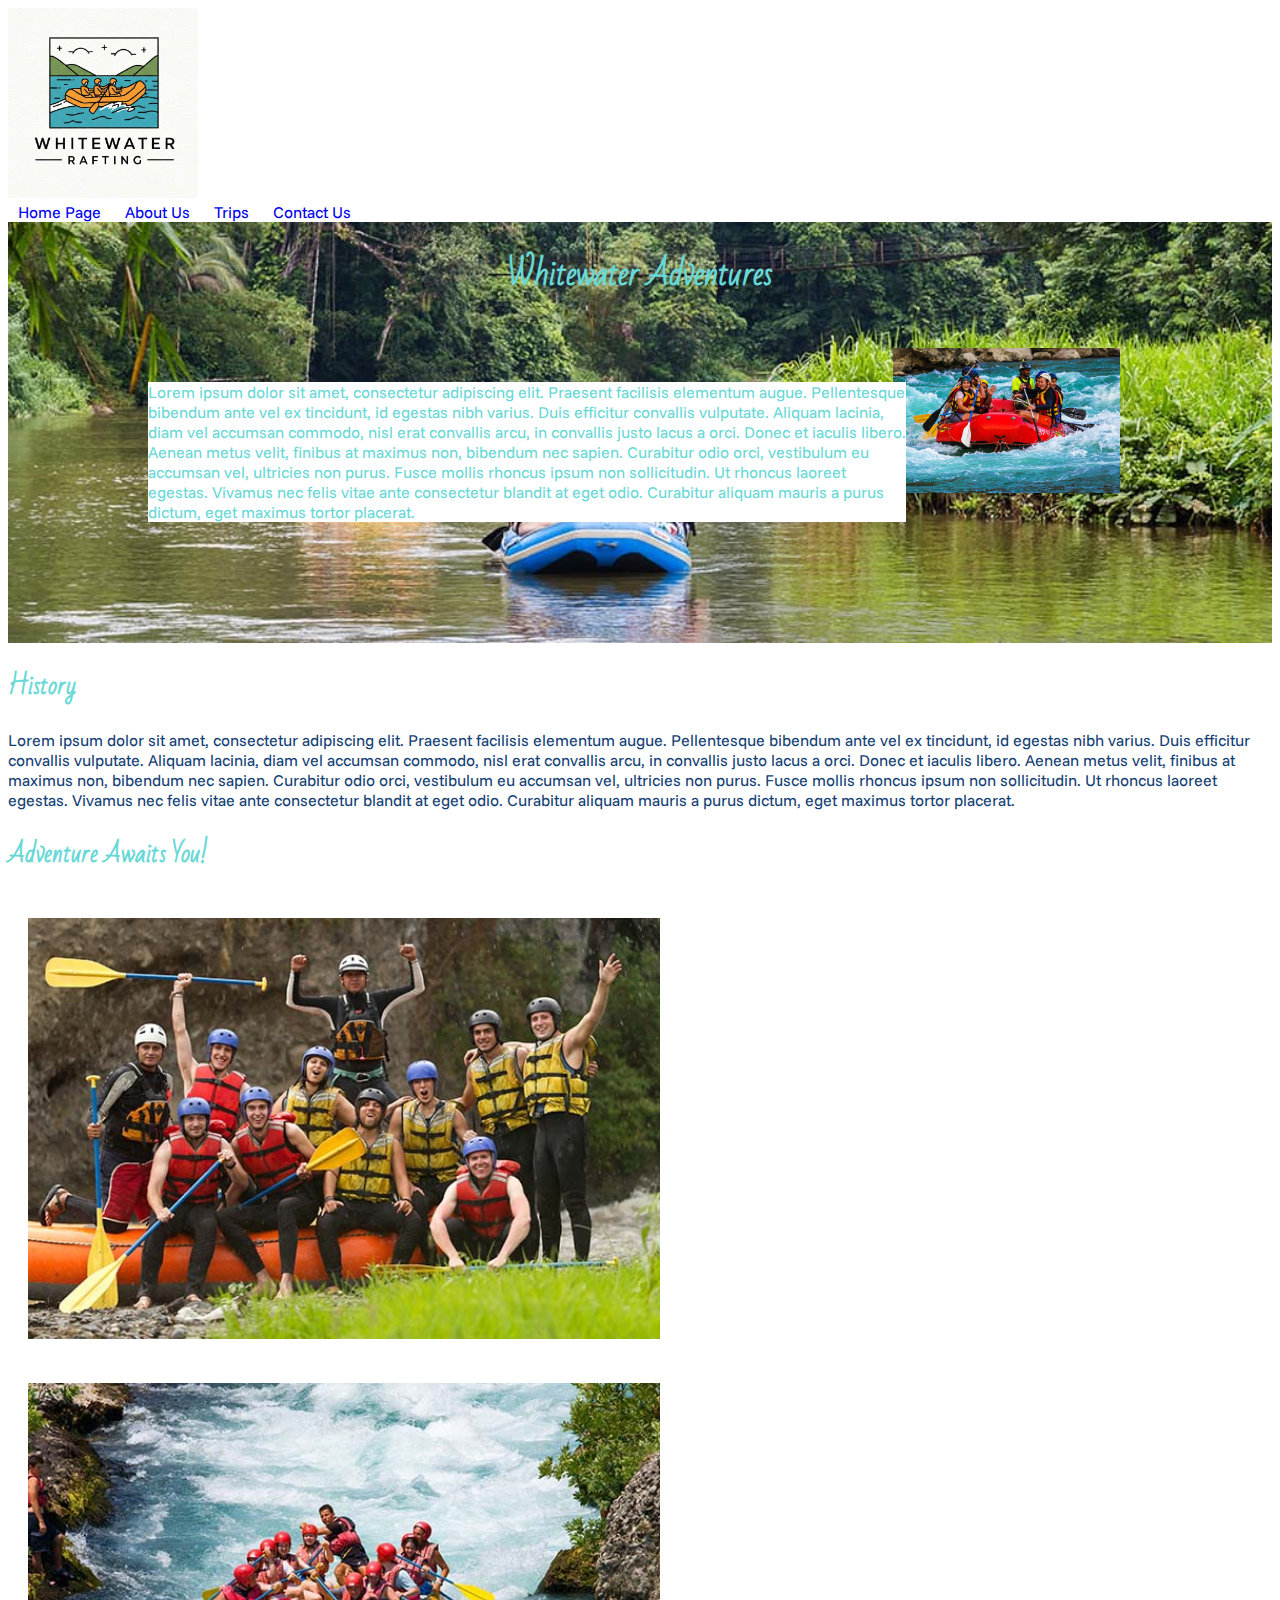
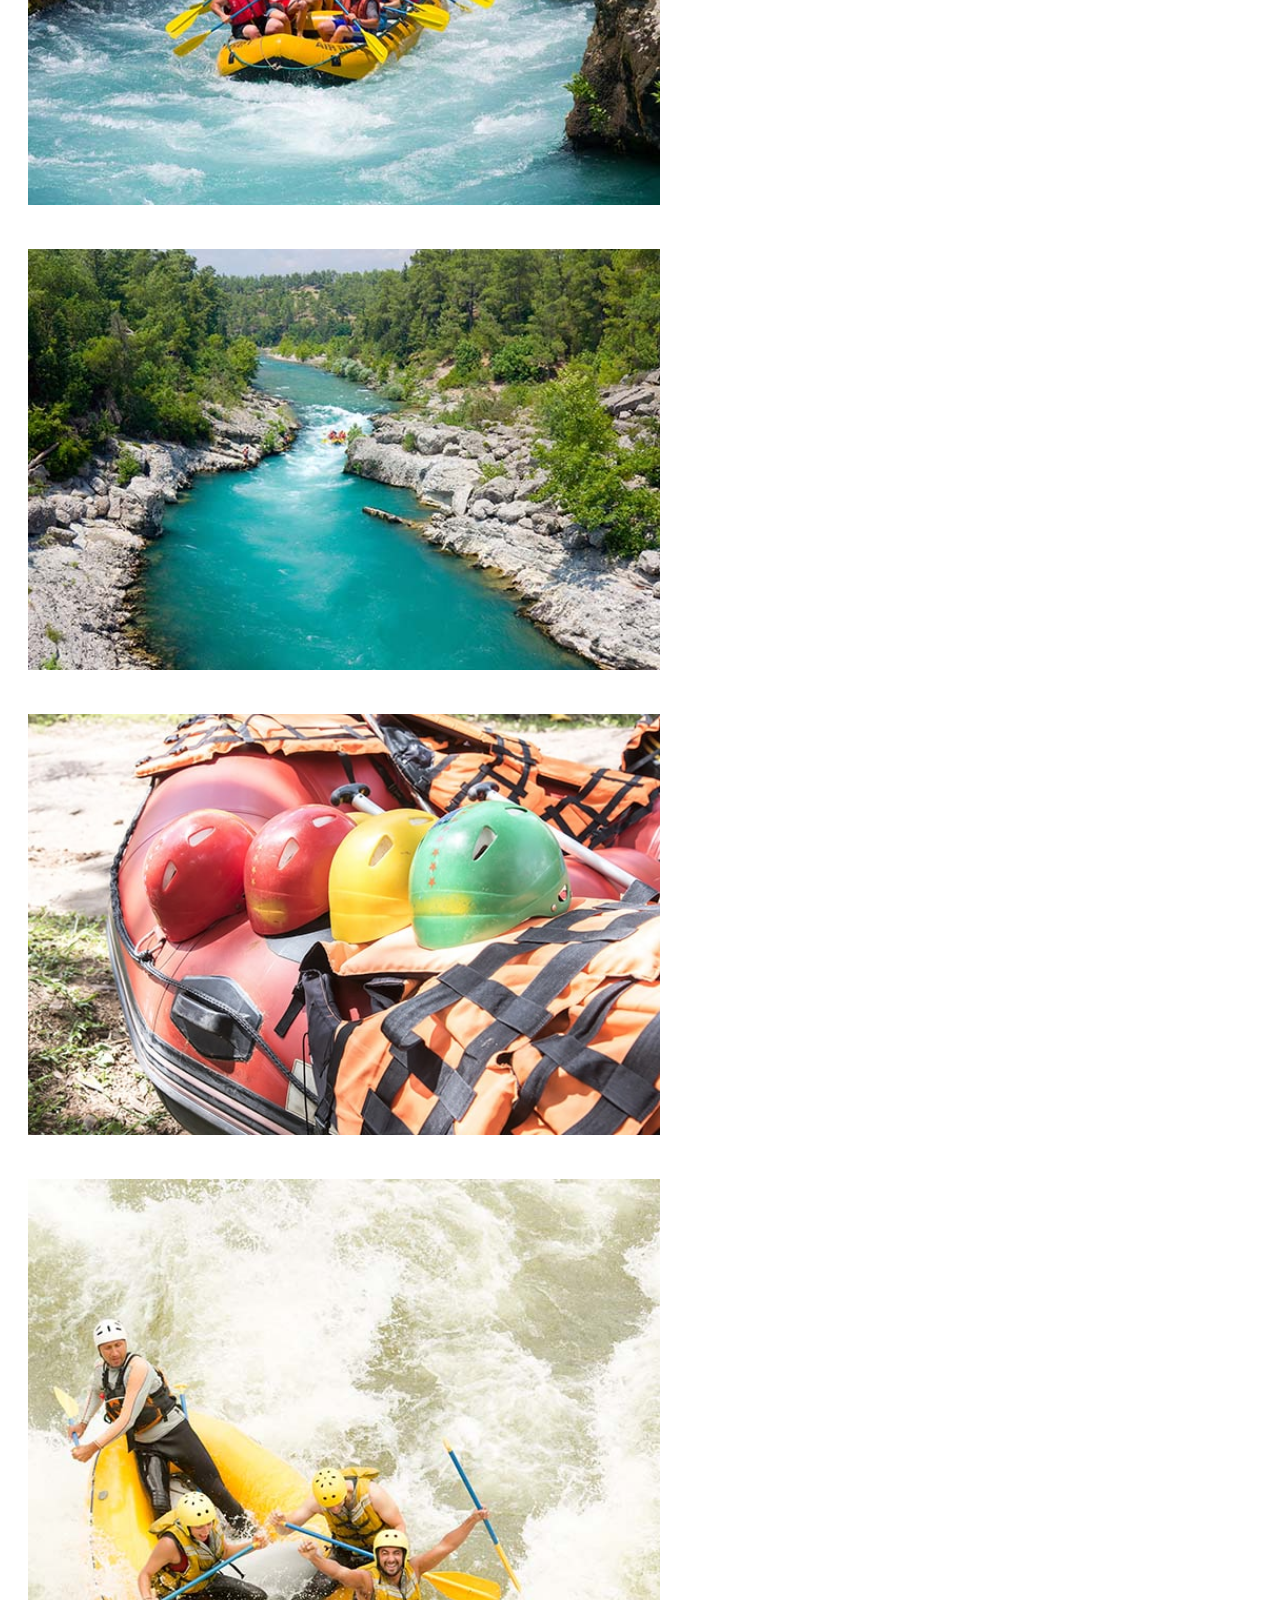
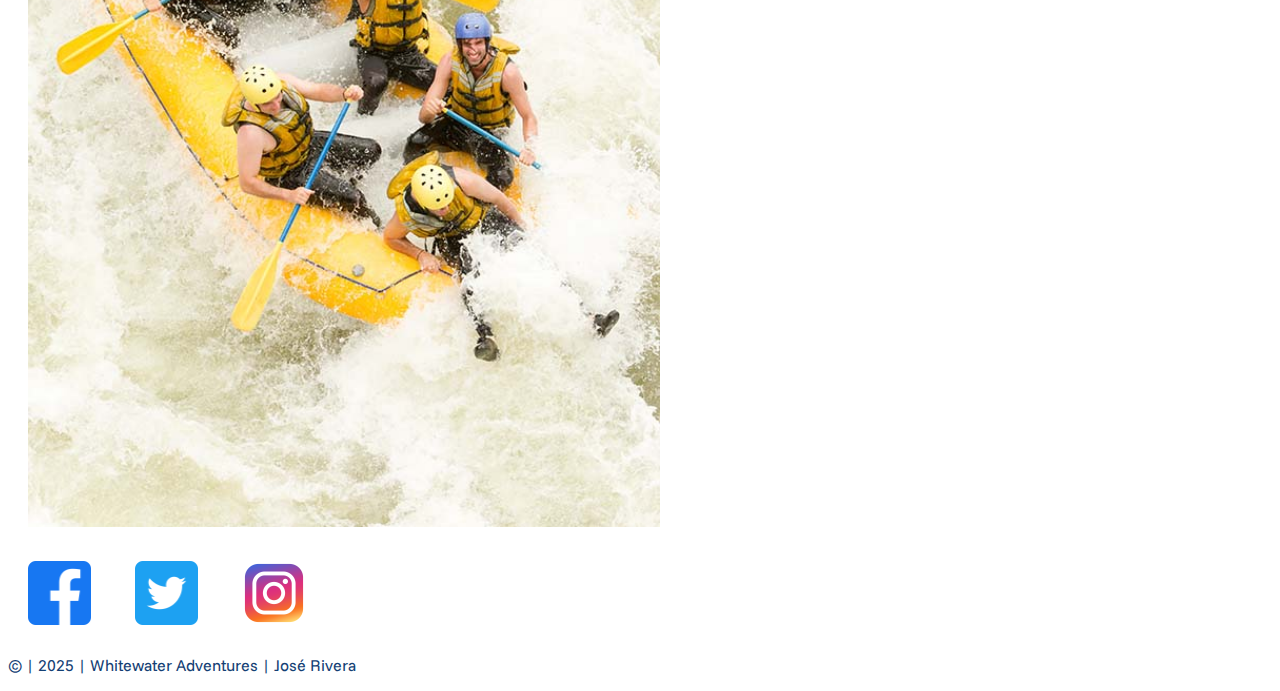
<file: week03/wwr/about.html>
<!DOCTYPE html>
<html lang="en">
<head>
    <meta charset="UTF-8">
    <meta name="viewport" content="width=device-width, initial-scale=1.0">
    <title>José Ignacio | WDD 130</title>
    <link rel="stylesheet" href="styles/rafting.css">
    <meta name="author" content="José Rivera">
    <meta name="description" content="This web page aims to provide visitors detailed and concise information about White Water Rafting, offer princes and discounts to come
    and experiment the excitement of water rafting">
    <link rel="preconnect" href="https://fonts.googleapis.com">
    <link rel="preconnect" href="https://fonts.gstatic.com" crossorigin>
    <link href="https://fonts.googleapis.com/css2?family=Bad+Script&family=Funnel+Sans:ital,wght@0,300..800;1,300..800&display=swap" rel="stylesheet">
</head>
<body>
    <header>
        <img src="images/logo.jpeg" alt="Whitewater Rafting logo">
        <nav>
            <a class="text-style" href="index.html">Home Page</a>
            <a class="text-style" href="about.html">About Us</a>
            <a class="text-style" href="trips.html">Trips</a>
            <a class="text-style" href="contact.html">Contact Us</a>
        </nav>
    </header>
    <main>
        <div class="hero">
            <img src="images/banner.jpg" alt="Background">
            <h1 class="heading">Whitewater Adventures</h1>
            <article class="article">
                <img src="images/rafting.happy.client.jpg" alt="Happy Clients" class="in-banner">
                <p>Lorem ipsum dolor sit amet, consectetur adipiscing elit. Praesent facilisis elementum augue. Pellentesque bibendum ante vel ex tincidunt, id egestas nibh varius. Duis efficitur convallis vulputate. Aliquam lacinia, diam vel accumsan commodo, nisl erat convallis arcu, in convallis justo lacus a orci. Donec et iaculis libero. Aenean metus velit, finibus at maximus non, bibendum nec sapien. Curabitur odio orci, vestibulum eu accumsan vel, ultricies non purus. Fusce mollis rhoncus ipsum non sollicitudin. Ut rhoncus laoreet egestas. Vivamus nec felis vitae ante consectetur blandit at eget odio. Curabitur aliquam mauris a purus dictum, eget maximus tortor placerat.</p>
            </article>
        </div>
        <section>
            <h2 class="heading">History</h2>
            <p>Lorem ipsum dolor sit amet, consectetur adipiscing elit. Praesent facilisis elementum augue. Pellentesque bibendum ante vel ex tincidunt, id egestas nibh varius. Duis efficitur convallis vulputate. Aliquam lacinia, diam vel accumsan commodo, nisl erat convallis arcu, in convallis justo lacus a orci. Donec et iaculis libero. Aenean metus velit, finibus at maximus non, bibendum nec sapien. Curabitur odio orci, vestibulum eu accumsan vel, ultricies non purus. Fusce mollis rhoncus ipsum non sollicitudin. Ut rhoncus laoreet egestas. Vivamus nec felis vitae ante consectetur blandit at eget odio. Curabitur aliquam mauris a purus dictum, eget maximus tortor placerat.</p>
        </section>
        <section class="section">
            <h2 class="heading">Adventure Awaits You!</h2>
            <img src="images/rafting1.jpg" alt="Excited team">
            <img src="images/rafting2.jpg" alt="Rafting in action">
            <img src="images/rafting3.jpg" alt="Beautiful view">
            <img src="images/rafting4.jpg" alt="Equipment">
            <img src="images/rafting5.jpg" alt="Extreme fun">
        </section>
    </main>
    <footer>
        <nav class="sociallinks">
            <a href="facebook.com">
                <img src="images/facebook-logo.png" alt="Facebook">
            </a>
            <a href="x.com">
                <img src="images/twitter-logo.png" alt="Twitter">
            </a>
            <a href="instagram.com">
                <img src="images/instagram-logo.png" alt="Instagram">
            </a>
        </nav>
        <p>&copy; | 2025 | Whitewater Adventures | José Rivera</p>
    </footer>
</body>
</html>
</file>
<file: styles/styles.css>
nav {
    background-color: darkblue;
    padding: 10px;
}
nav a {
    color: white;
    display: block;
    padding: 20px;
}
h1 {
    color: darkblue;
}
main img {
    width: 150px;
    height: auto;
    border: 1px solid black;
    padding: 2px;
    box-shadow: 0 0 30px gray;
}
p {
    padding: 10px;
}
main {
    max-width: 700px;
}
aside {
    width: 1000px;
    margin: 3px;
    border: 3px;
    padding: 13px;
    background-color: gray;
    color: white;
}
aside img {
    width: 200px;
    height: auto;
}
p {
    padding: 0;
}
footer {
    margin-top: 10px;
    border-top: 10px;
    text-align: center;
}
</file>
<file: wwr/styles/rafting.css>
:root {
    --prim-color: #316039;
    --sec-color: #134074;
    --acc1-color: #47CB8F;
    --acc2-color: #68d8d6;
    --font1: "Bad Script", cursive;
    --font2: "Funnel Sans", sans-serif;
}

main {
    display: grid;
}
h1 {
    font-family: var(--font2);
    font-size: 270%;
}

h2 {
    color: var(--acc1-color);
    font-family: var(--font1);
    font-size: 40px;
}

h2 {
    font-size: 31px;
    font-family: var(--font1);
    background-color: white;
    color: var(--sec-color);
}

a {
    text-decoration: none;
    padding: 10px;
    font-family: var(--font2);
}

p {
    color: var(--sec-color);
    font-family: var(--font2);
    font-size: 112%;
}

/* HEADER */

header {
    background-color: bisque;
}

.hero {
    position: relative;
}
.hero img {
    position: relative;
    display: block;
    width: 100%;
    height: auto;
}

.hero-background {
    filter: brightness(25%);
}

.hero h1 {
    position: absolute;
    top: 0px;
    text-align: center;
    width: 100%;
    color: var(--acc2-color);
}

.hero article {
    position: absolute;
    top: 0;
    left: 0;
    right: 0;
    bottom: 0;
}

.article img {
    width: 18%;
    left: 70%;
    bottom: -30%;
}

.article p {
    position: relative;
    color: var(--acc2-color);
    width: 60%;
    left: 140px;
}

.section img{
    position: static;
    width: 50%;
    padding: 20px;
}
header img {
    width: 15%;
}

img {
    width: 100%;
    height: auto;
}

.p {
    position: absolute;
    left: 100%;
}


header {
    display: grid;
    grid-template-columns: repeat(2, 1fr);
    justify-items: center;
    align-items: center;
    padding: 15px;
}

nav ul {
    display: flex;
    list-style: none;
    justify-content: space-around;
    width: 645px;
    padding: 0;
    margin: 0;
}

nav li {
    margin: 0;
}

/* ABOUT US */

.our-history {
    display: grid;
    grid-template-columns: repeat(3, 1fr);
    align-items: center;

}

.our-history h2 {
    grid-column: 2/3;
    justify-self: center;
}

.our-history img {
    grid-row: 2 / 3;
    grid-column: 2 / 3;
}

.our-history p {
    grid-row: 1 / 3;
    padding: 10px;
}

.adventure-awaits-you h2 {
    justify-self: center;
}

.adventure-awaits-you ul{
    display: flex;
    align-items: center;
}

.adventure-awaits-you li {
    list-style: none;
    flex-direction: column-reverse;
    padding: 10px;
}

/* CONTACT US*/

.contact-us {
    display: grid;
    grid-template-columns: repeat(3, 1fr);
    grid-template-rows: 30% 20% 10% 40%;
    align-items: center;
    justify-content: center;
}

.contact-us h1 {
    grid-column: 2/3;
    justify-self: center;
    color: var(--prim-color);
}

.contact-us h2 {
    grid-row: 2/3;
    margin: 0;
}

.contact-us p {
    grid-row: 3/4;
    margin: 0
}

.contact-us-information h2 {
    display: flex;
    justify-content: center;
}

.contact-us p {
    justify-self: center;
}

section iframe{
    display: flex;
}

.maps {
    display: flex;
    align-items: center;
    flex-direction: column;
}

.maps h2 {
    margin-bottom: 0;
}

.employees-img {
    display: grid;
    grid-template-columns: repeat(3, 1fr);
    align-items: center;
    list-style: none;
    padding-left: 0;
    margin-bottom: 0;
}

.employees-img li {
    padding: 10px;
}

.employees-p {
    display: grid;
    grid-template-columns: repeat(3, 1fr);
    justify-items: center;
    align-items: start;
    margin-bottom: 60px;
}

.employees-p p {
    margin: 0;
    width: 50%;
}

.contact-us img {
    width: 10%;
}

.contact-us img {
    grid-row: 4/5;
    justify-self: center;
}

form {
    font-family:'Gill Sans', 'Gill Sans MT', Calibri, 'Trebuchet MS', sans-serif;
}

/* INDEX */

.company-information {
    display: grid;
    grid-template-columns: repeat(2, 1fr);
    justify-items: center;
}

.company-information div {
    width: 60%;
}

.company-information-div {
    display: grid;
    justify-items: center;
    margin-bottom: 40px;
}

.company-information-div h2 {
    margin-bottom: 0;
}
.handshake {
    width: 69%;
}

/* TRIPS */

.trips {
    color: var(--sec-color);
    display: grid;
    grid-template-columns: repeat(2, 1fr);
    width: 70%;
    justify-content: center;
    margin-left: 17%;
}

.trips div {
    padding: 20px;
}

.canyon {
    grid-row: 1/2;
}

.esperanza {
    grid-column: 2/3;
    grid-row: 1/2;
}

.trips a {
    justify-self: center;
    grid-column: 1/3;
}

.trips h2 {
    font-size: 260%;
}

/* FOOTER */

footer {
    display: grid;
    grid-template-columns: repeat(3, 1fr);
    align-items: center;
    justify-items: center;
}

.sociallinks {
    grid-column: 3/4;
    justify-self: end;
    display: flex;
    justify-content: flex-end;
}

.sociallinks a {
    margin: 10px;
    width: 13%;
    justify-self:flex-end;
}

footer p {
    grid-row: 1/2;
    grid-column: 2/3;
    margin: 0;
    justify-self: center;
}

/* TABLE */

table {
    border-collapse: collapse;
    border: 2px solid rgb(140 140 140);
    font-family: sans-serif;
    font-size: 0.8rem;
    letter-spacing: 1px;
    font-style: italic;
    margin-left: 22%;
  }
  
  caption {
    caption-side: bottom;
    padding: 10px;
    font-weight: bold;
  }
  
  thead {
    background-color: black;
    color: white;
  }
  tfoot {
    background-color: rgb(228 240 245);
  }
  
  th,
  td {
    border: 1px solid rgb(160 160 160);
    padding: 8px 10px;
  }
  
  td:last-of-type {
    text-align: center;
  }
  
  tbody > tr:nth-of-type(even) {
    background-color: rgb(237 238 242);
  }
  
  tfoot th {
    text-align: center;
  }
  
  tfoot td {
    font-weight: bold;
  }
</file>
<file: Activities/html-tables.css>
table {
    border-collapse: collapse;
    border: 2px solid rgb(140 140 140);
    font-family: sans-serif;
    font-size: 0.8rem;
    letter-spacing: 1px;
    font-style: italic;
  }
  
  caption {
    caption-side: bottom;
    padding: 10px;
    font-weight: bold;
  }
  
  thead {
    background-color: black;
    color: white;
  }
  tfoot {
    background-color: rgb(228 240 245);
  }
  
  th,
  td {
    border: 1px solid rgb(160 160 160);
    padding: 8px 10px;
  }
  
  td:last-of-type {
    text-align: center;
  }
  
  tbody > tr:nth-of-type(even) {
    background-color: rgb(237 238 242);
  }
  
  tfoot th {
    text-align: right;
  }
  
  tfoot td {
    font-weight: bold;
  }
</file>
<file: week03/wwr/styles/rafting.css>
:root {
    --prim-color: #316039;
    --sec-color: #134074;
    --acc1-color: #47CB8F;
    --acc2-color: #68D8D6;
    --font1: "Bad Script", cursive;
    --font2: "Funnel Sans", sans-serif;
}

.heading {
    color: var(--acc2-color);
    font-family: var(--font1);
}

.hero {
    position: relative;
}
.hero img {
    position: relative;
    display: block;
    width: 100%;
    height: auto;
}

.hero h1 {
    position: absolute;
    top: 0px;
    text-align: center;
    width: 100%;
}

.hero article {
    position: absolute;
    top: 0;
    left: 0;
    right: 0;
    bottom: 0;
}

.article img {
    width: 18%;
    left: 70%;
    bottom: -30%;
}

.article p {
    position: relative;
    color: var(--acc2-color);
    width: 60%;
    left: 140px;
    background-color: white;
}

.section img{
    position: static;
    width: 50%;
    padding: 20px;
}
header img {
    width: 15%;
}

img {
    width: 100%;
    height: auto;
}

.p {
    position: absolute;
    left: 100%;
}
a {
    text-decoration: none;
    padding: 10px;
    font-family: var(--font2);
}

p {
    color: var(--sec-color);
    font-family: var(--font2);
}

.sociallinks {
    justify-content: center;
}

.sociallinks img {
    margin: 10px;
    width: 5%;
}
</file>
